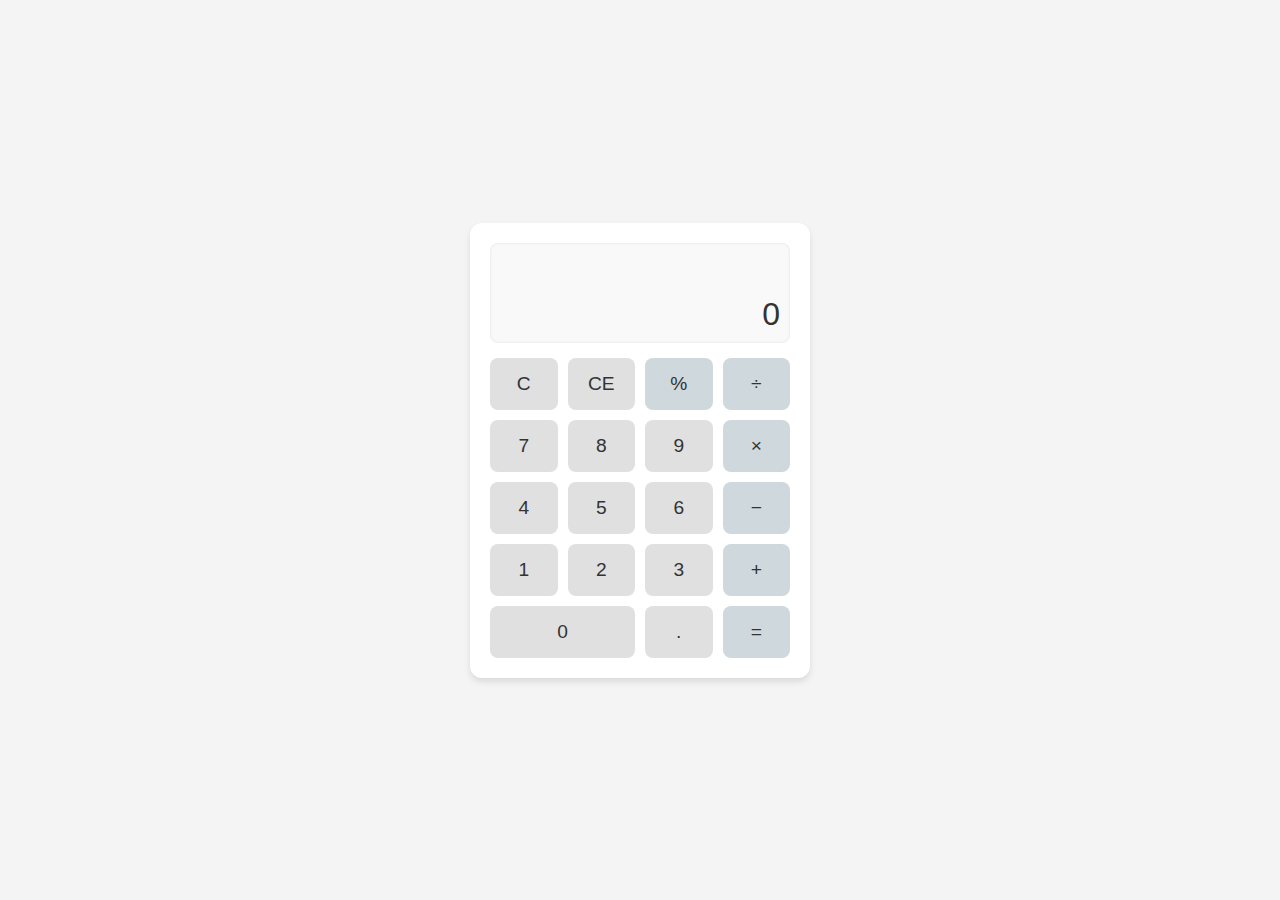
<file: index.html>
<!DOCTYPE html>
<html lang="en">
<head>
    <meta charset="UTF-8">
    <meta name="viewport" content="width=device-width, initial-scale=1.0">
    <title>Minimalistic Calculator</title>
    <link rel="stylesheet" type="text/css" href="css/styles.css">
    </head>
<body>
    <div class="calculator">
        <div class="display" id="display">
            <div class="previous-calculation" id="previous-calculation">&nbsp;</div>
            <div class="current-calculation" id="current-calculation">0</div>
        </div>
        <div class="buttons">
            <button onclick="clearDisplay()">C</button>
            <button onclick="clearEntry()">CE</button>
            <button class="operator" onclick="appendOperator('%')">%</button>
            <button class="operator" onclick="appendOperator('/')">÷</button>
            <button onclick="appendNumber(7)">7</button>
            <button onclick="appendNumber(8)">8</button>
            <button onclick="appendNumber(9)">9</button>
            <button class="operator" onclick="appendOperator('*')">×</button>
            <button onclick="appendNumber(4)">4</button>
            <button onclick="appendNumber(5)">5</button>
            <button onclick="appendNumber(6)">6</button>
            <button class="operator" onclick="appendOperator('-')">−</button>
            <button onclick="appendNumber(1)">1</button>
            <button onclick="appendNumber(2)">2</button>
            <button onclick="appendNumber(3)">3</button>
            <button class="operator" onclick="appendOperator('+')">+</button>
            <button class="span-two" onclick="appendNumber(0)">0</button>
            <button onclick="appendNumber('.')">.</button>
            <button class="operator" onclick="calculate()">=</button>
        </div>
    </div>
 
    <script type="text/javascript" src="js/scripts.js"></script>
</body>
</html>
</file>
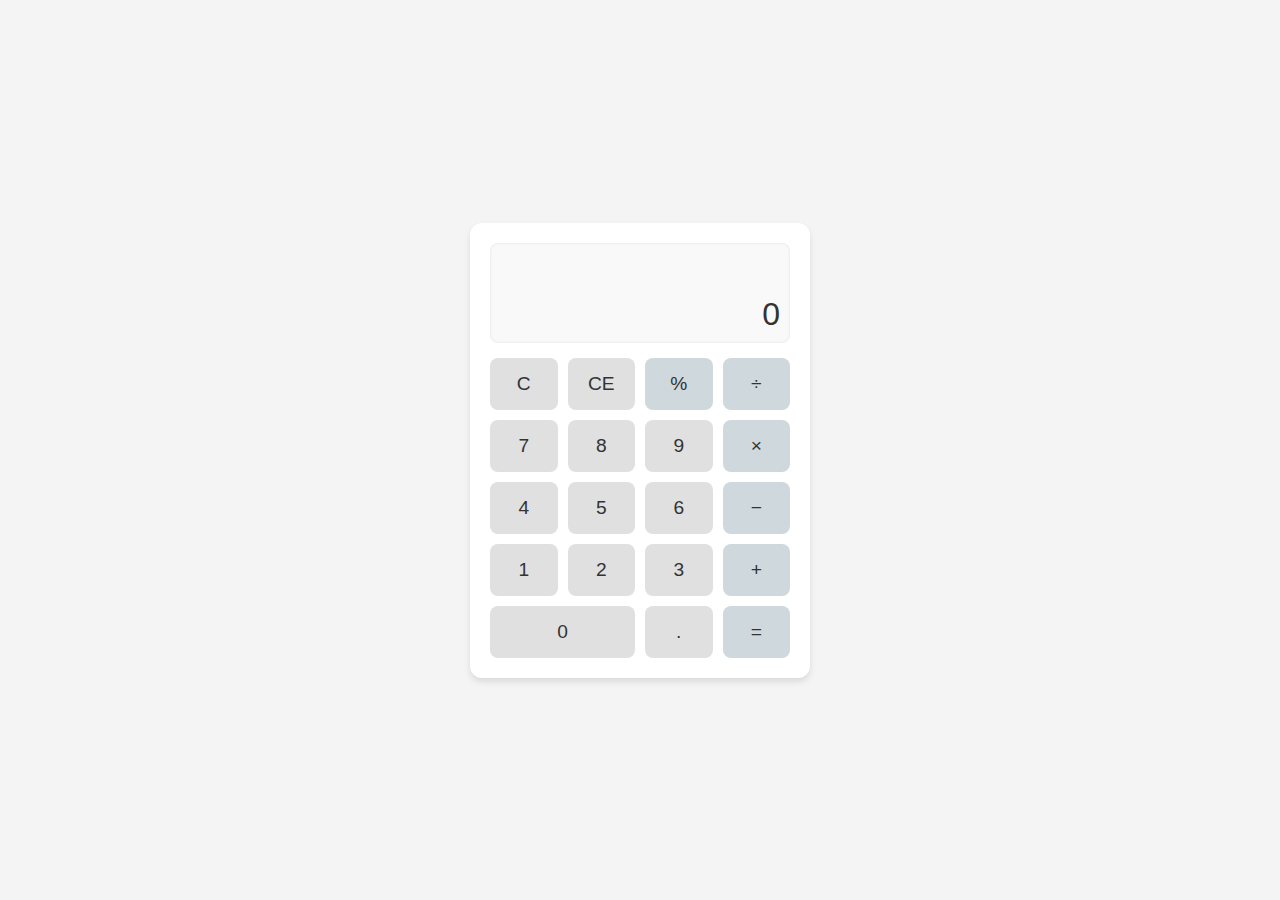
<file: Simple-Calculator.html>
<!DOCTYPE html>
<html lang="en">
<head>
    <meta charset="UTF-8">
    <meta name="viewport" content="width=device-width, initial-scale=1.0">
    <title>Minimalistic Calculator</title>
    <link rel="stylesheet" type="text/css" href="css/styles.css">
    </head>
<body>
    <div class="calculator">
        <div class="display" id="display">
            <div class="previous-calculation" id="previous-calculation">&nbsp;</div>
            <div class="current-calculation" id="current-calculation">0</div>
        </div>
        <div class="buttons">
            <button onclick="clearDisplay()">C</button>
            <button onclick="clearEntry()">CE</button>
            <button class="operator" onclick="appendOperator('%')">%</button>
            <button class="operator" onclick="appendOperator('/')">÷</button>
            <button onclick="appendNumber(7)">7</button>
            <button onclick="appendNumber(8)">8</button>
            <button onclick="appendNumber(9)">9</button>
            <button class="operator" onclick="appendOperator('*')">×</button>
            <button onclick="appendNumber(4)">4</button>
            <button onclick="appendNumber(5)">5</button>
            <button onclick="appendNumber(6)">6</button>
            <button class="operator" onclick="appendOperator('-')">−</button>
            <button onclick="appendNumber(1)">1</button>
            <button onclick="appendNumber(2)">2</button>
            <button onclick="appendNumber(3)">3</button>
            <button class="operator" onclick="appendOperator('+')">+</button>
            <button class="span-two" onclick="appendNumber(0)">0</button>
            <button onclick="appendNumber('.')">.</button>
            <button class="operator" onclick="calculate()">=</button>
        </div>
    </div>
 
    <script type="text/javascript" src="js/scripts.js"></script>
</body>
</html>
</file>
<file: css/styles.css>
body{
            display: flex;
            justify-content: center;
            align-items: center;
            height: 100vh;
            margin: 0;
            background-color: #f4f4f4; /* Light neutral background */
            font-family: Arial, sans-serif;
        }
 
        .calculator {
            background-color: #ffffff; /* White background */
            border-radius: 12px;
            padding: 20px;
            box-shadow: 0px 4px 6px rgba(0, 0, 0, 0.1);
            width: 300px;
        }
 
        .display {
            background-color: #f9f9f9; /* Light gray display */
            color: #333333; /* Dark gray text */
            border-radius: 8px;
            padding: 10px;
            text-align: right;
            font-size: 1.5rem;
            box-shadow: inset 0 0 3px rgba(0, 0, 0, 0.1);
            margin-bottom: 15px;
            height: 80px;
            overflow: hidden;
            display: flex;
            flex-direction: column;
            justify-content: space-between;
        }
 
        .previous-calculation {
            font-size: 1.2rem;
            color: #888888; /* Lighter gray for previous calculation */
            overflow: hidden;
            text-overflow: ellipsis;
            white-space: nowrap;
        }
 
        .current-calculation {
            font-size: 2rem;
        }
 
        .buttons {
            display: grid;
            grid-template-columns: repeat(4, 1fr);
            gap: 10px;
        }
 
        button {
            background-color: #e0e0e0; /* Light gray buttons */
            color: #333333; /* Dark gray text */
            border: none;
            border-radius: 8px;
            padding: 15px;
            font-size: 1.2rem;
            cursor: pointer;
            transition: background-color 0.2s;
        }
 
        button:hover {
            background-color: #d6d6d6; /* Slightly darker gray on hover */
        }
 
        .operator {
            background-color: #cfd8dc; /* Subtle blue-gray for operators */
        }
 
        .operator:hover {
            background-color: #b0bec5; /* Darker blue-gray on hover */
        }
 
        .span-two {
            grid-column: span 2;
        }
</file>
